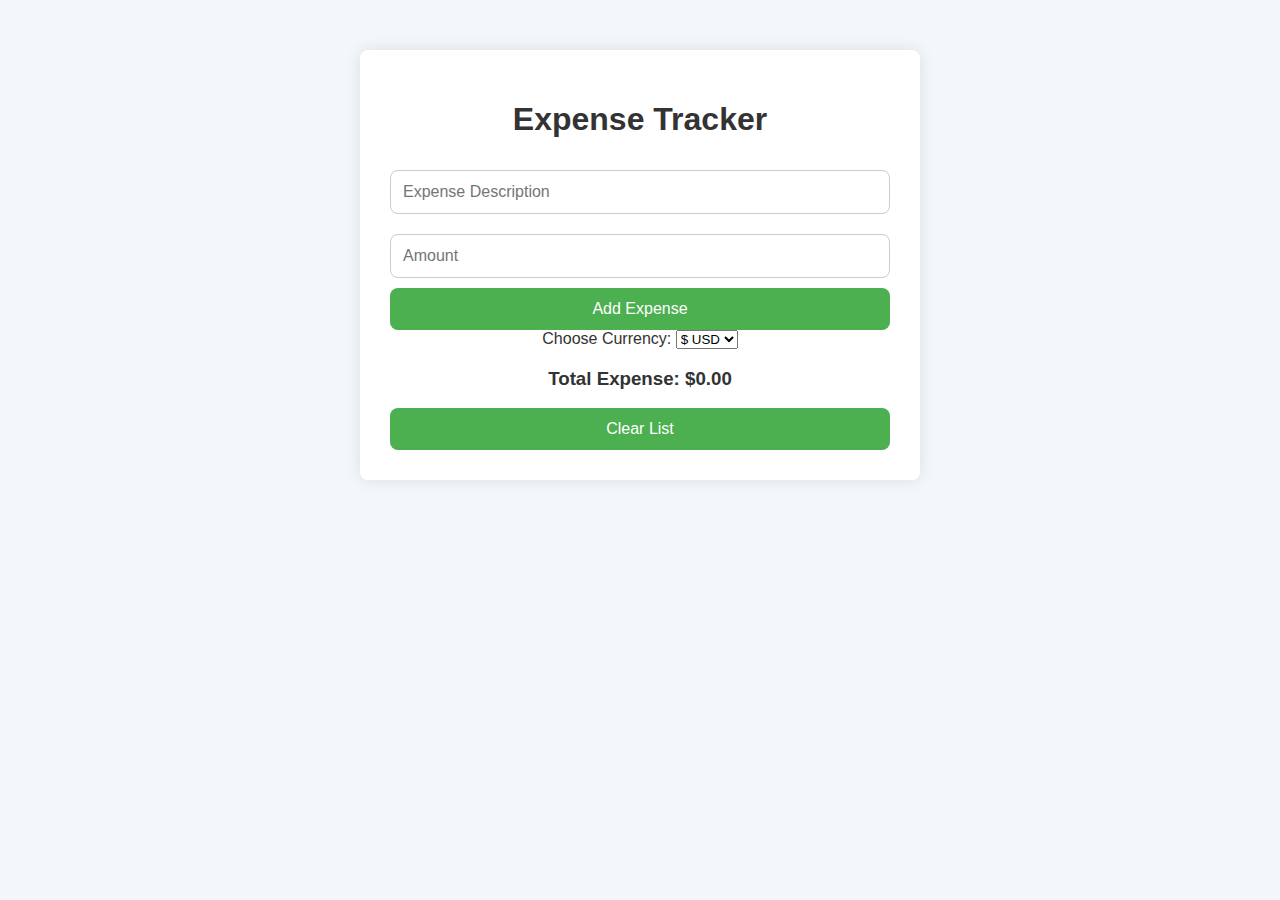
<file: index.html>
<!DOCTYPE html>
<html lang="en">
<head>
    <meta charset="UTF-8">
    <meta name="viewport" content="width=device-width, initial-scale=1.0">
    <title>Expense Tracker</title>
    <link rel="stylesheet" type="text/css" href="style.css">
</head>
<body>
    <div class="container">
        <h1>Expense Tracker</h1>
        <form id="expense-form">
            <input type="text" id="description" placeholder="Expense Description" required>
            <input type="number" id="amount" placeholder="Amount" required>
            <button type="submit">Add Expense</button>
        </form>

        <div>
            <label for="currency">Choose Currency:</label>
            <select id="currency">
                <option value="USD">$ USD</option>
                <option value="EUR">€ EUR</option>
                <option value="INR">₹ INR</option>
                <option value="GBP">£ GBP</option>
            </select>
        </div>

        <div id="expense-list"></div>
        <h3 id="total-expense">Total Expense: $0</h3>
        <button id="clear-list">Clear List</button>
    </div>
    <script src="script.js"></script>
</body>
</html>
</file>
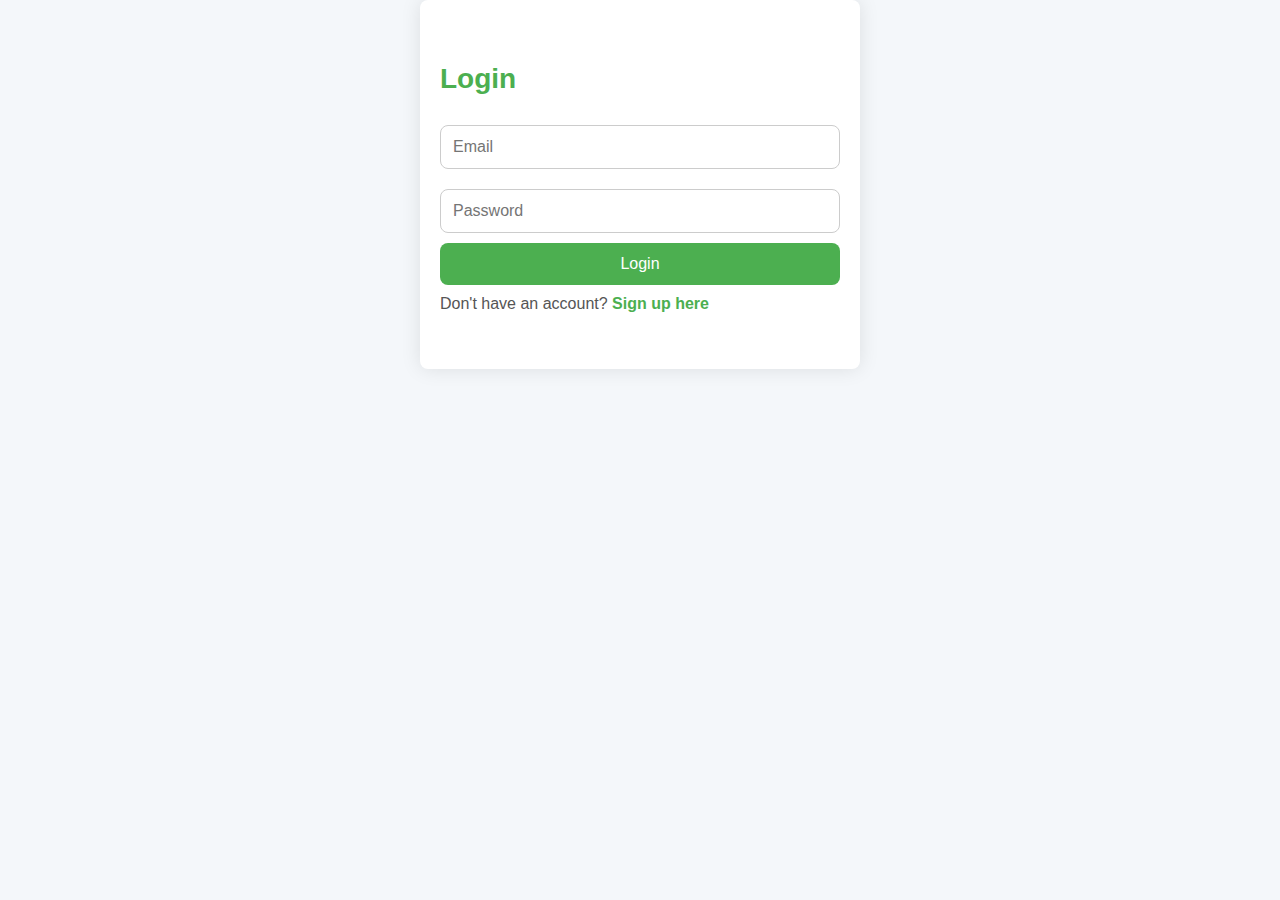
<file: login.html>
<!DOCTYPE html>
<html lang="en">
<head>
    <meta charset="UTF-8">
    <meta name="viewport" content="width=device-width, initial-scale=1.0">
    <title>Login</title>
    <link rel="stylesheet" href="style.css">
</head>
<body>
    <div class="login-container">
        <h2>Login</h2>
        <form id="login-form">
            <input type="email" id="email" placeholder="Email" required>
            <input type="password" id="password" placeholder="Password" required>
            <button type="submit">Login</button>
        </form>
        <p>Don't have an account? <a href="signup.html">Sign up here</a></p>
    </div>
</body>
</html>
</file>
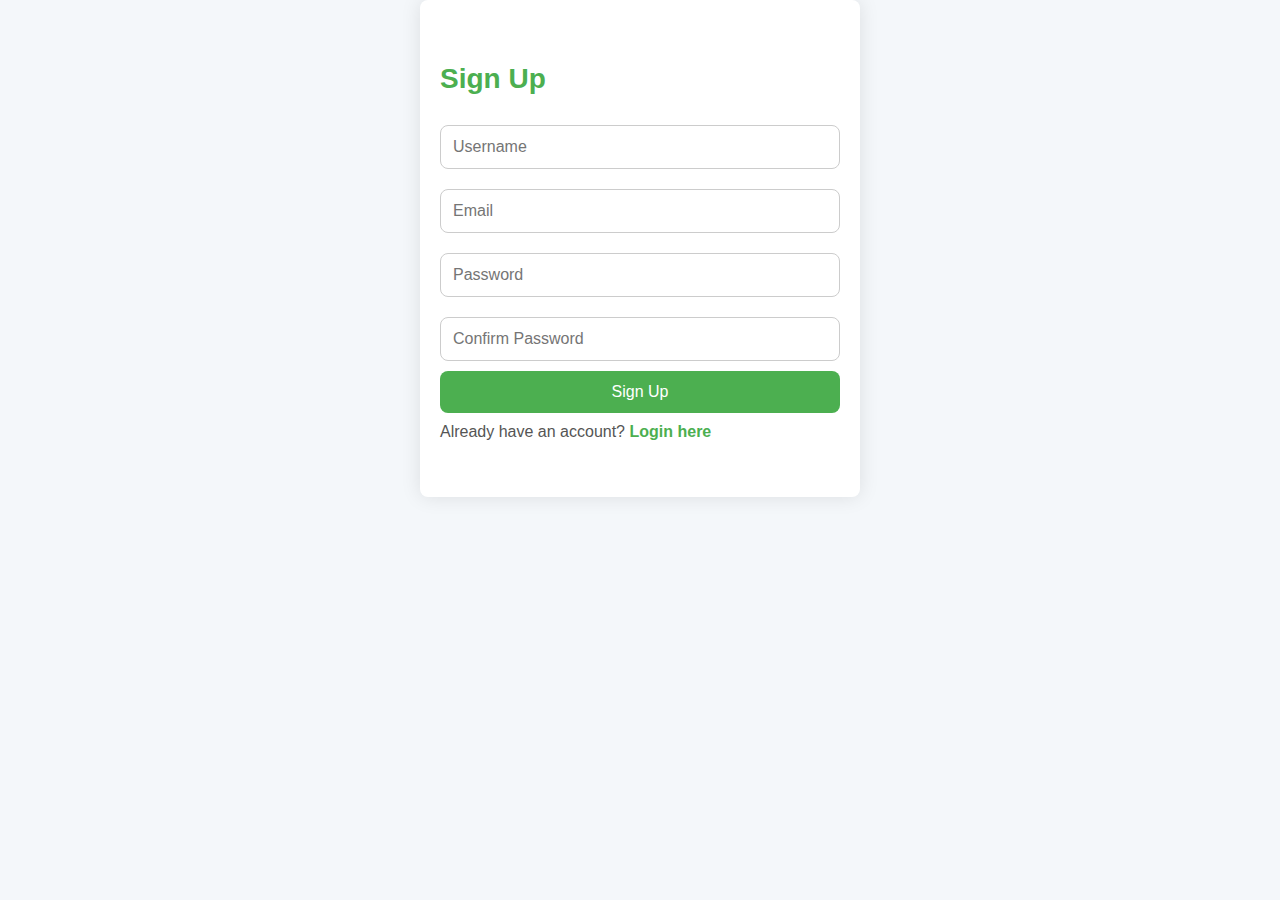
<file: signup.html>
<!DOCTYPE html>
<html lang="en">
<head>
    <meta charset="UTF-8">
    <meta name="viewport" content="width=device-width, initial-scale=1.0">
    <title>Sign Up</title>
    <link rel="stylesheet" href="style.css">
</head>
<body>
    <div class="signup-container">
        <h2>Sign Up</h2>
        <form id="signup-form">
            <input type="text" id="username" placeholder="Username" required>
            <input type="email" id="email" placeholder="Email" required>
            <input type="password" id="password" placeholder="Password" required>
            <input type="password" id="confirm-password" placeholder="Confirm Password" required>
            <button type="submit">Sign Up</button>
        </form>
        <p>Already have an account? <a href="login.html">Login here</a></p>
    </div>
</body>
</html>
</file>
<file: style.css>
body {
    background-color: #f4f7fa;
    font-family: 'Segoe UI', Tahoma, Geneva, Verdana, sans-serif;
    margin: 0;
    padding: 0;
    color: #333;
}

/* common  container */
.container {
    max-width: 500px;
    margin: 50px auto;
    padding: 30px;
    background-color: white;
    border-radius: 8px;
    box-shadow: 0 0 15px rgba(0, 0, 0, 0.1);
    text-align: center;
}


.login-container, .signup-container {
    width: 100%;
    max-width: 400px;
    margin: 0 auto;
    padding: 40px 20px;
    background-color: white;
    border-radius: 8px;
    box-shadow: 0 0 20px rgba(0, 0, 0, 0.1);
}

h2 {
    color: #4CAF50;
    font-size: 28px;
    margin-bottom: 20px;
}

input {
    padding: 12px;
    margin: 10px 0;
    width: 100%;
    border-radius: 8px;
    border: 1px solid #ccc;
    font-size: 16px;
    box-sizing: border-box;
}

button {
    padding: 12px;
    background-color: #4CAF50;
    color: white;
    width: 100%;
    border: none;
    border-radius: 8px;
    font-size: 16px;
    cursor: pointer;
    transition: background-color 0.3s ease;
}

button:hover {
    background-color: #45a049;
}

a {
    color: #4CAF50;
    text-decoration: none;
    font-weight: bold;
}

a:hover {
    text-decoration: underline;
}


p {
    margin-top: 10px;
    font-size: 16px;
    color: #555;
}


@media (max-width: 600px) {
    .login-container, .signup-container {
        padding: 30px 15px;
    }
}
</file>
